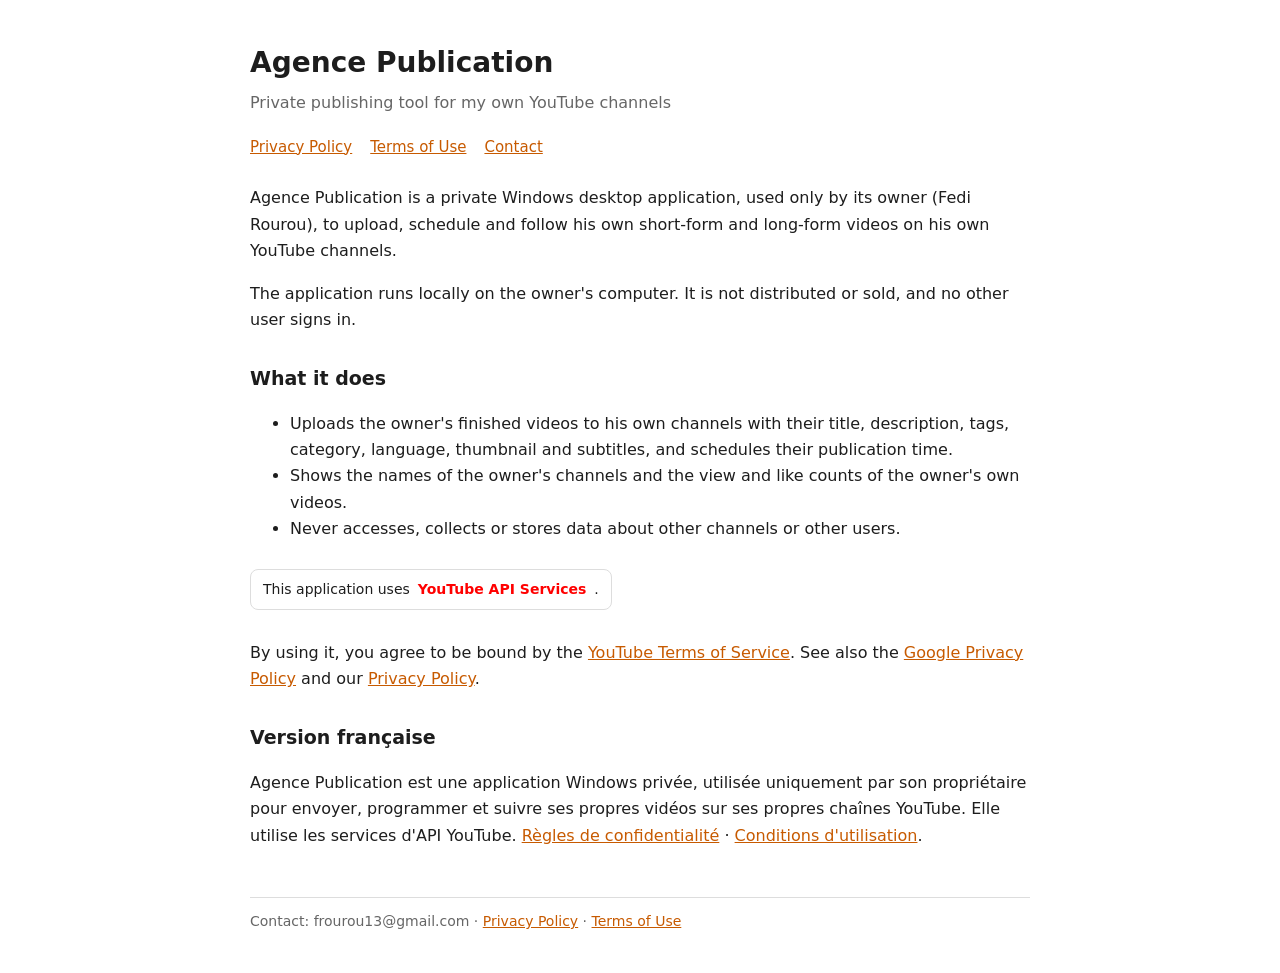
<file: index.html>
<!DOCTYPE html>
<html lang="en">
<head><meta charset="utf-8"><meta name="viewport" content="width=device-width, initial-scale=1">
<title>Agence Publication</title><link rel="stylesheet" href="style.css"></head>
<body>
<h1>Agence Publication</h1>
<p class="sous">Private publishing tool for my own YouTube channels</p>
<nav><a href="confidentialite.html">Privacy Policy</a><a href="conditions.html">Terms of Use</a><a href="mailto:frourou13@gmail.com">Contact</a></nav>

<p>Agence Publication is a private Windows desktop application, used only by its owner (Fedi Rourou), to upload, schedule and follow his own short-form and long-form videos on his own YouTube channels.</p>
<p>The application runs locally on the owner's computer. It is not distributed or sold, and no other user signs in.</p>

<h2>What it does</h2>
<ul>
<li>Uploads the owner's finished videos to his own channels with their title, description, tags, category, language, thumbnail and subtitles, and schedules their publication time.</li>
<li>Shows the names of the owner's channels and the view and like counts of the owner's own videos.</li>
<li>Never accesses, collects or stores data about other channels or other users.</li>
</ul>

<p class="yt">This application uses <b>YouTube API Services</b>.</p>
<p>By using it, you agree to be bound by the <a href="https://www.youtube.com/t/terms">YouTube Terms of Service</a>. See also the <a href="https://policies.google.com/privacy">Google Privacy Policy</a> and our <a href="confidentialite.html">Privacy Policy</a>.</p>

<h2>Version française</h2>
<p>Agence Publication est une application Windows privée, utilisée uniquement par son propriétaire pour envoyer, programmer et suivre ses propres vidéos sur ses propres chaînes YouTube. Elle utilise les services d'API YouTube. <a href="confidentialite.html">Règles de confidentialité</a> · <a href="conditions.html">Conditions d'utilisation</a>.</p>

<footer>Contact: frourou13@gmail.com · <a href="confidentialite.html">Privacy Policy</a> · <a href="conditions.html">Terms of Use</a></footer>
</body></html>
</file>
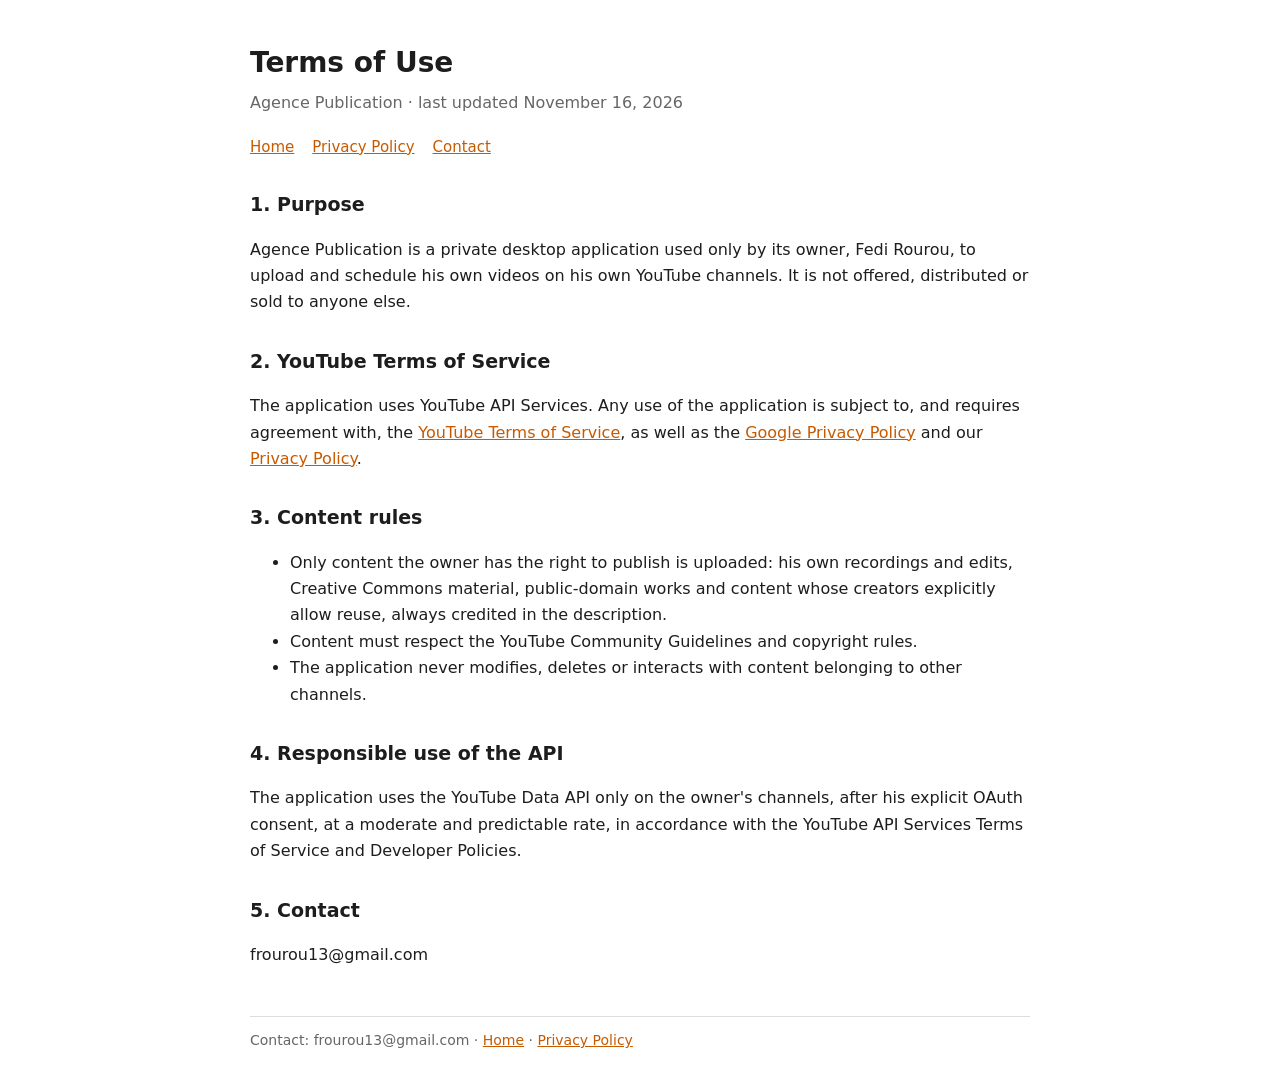
<file: conditions.html>
<!DOCTYPE html>
<html lang="en">
<head><meta charset="utf-8"><meta name="viewport" content="width=device-width, initial-scale=1">
<title>Terms of Use – Agence Publication</title><link rel="stylesheet" href="style.css"></head>
<body>
<h1>Terms of Use</h1>
<p class="sous">Agence Publication · last updated November 16, 2026</p>
<nav><a href="index.html">Home</a><a href="confidentialite.html">Privacy Policy</a><a href="mailto:frourou13@gmail.com">Contact</a></nav>

<h2>1. Purpose</h2>
<p>Agence Publication is a private desktop application used only by its owner, Fedi Rourou, to upload and schedule his own videos on his own YouTube channels. It is not offered, distributed or sold to anyone else.</p>

<h2>2. YouTube Terms of Service</h2>
<p>The application uses YouTube API Services. Any use of the application is subject to, and requires agreement with, the <a href="https://www.youtube.com/t/terms">YouTube Terms of Service</a>, as well as the <a href="https://policies.google.com/privacy">Google Privacy Policy</a> and our <a href="confidentialite.html">Privacy Policy</a>.</p>

<h2>3. Content rules</h2>
<ul>
<li>Only content the owner has the right to publish is uploaded: his own recordings and edits, Creative Commons material, public-domain works and content whose creators explicitly allow reuse, always credited in the description.</li>
<li>Content must respect the YouTube Community Guidelines and copyright rules.</li>
<li>The application never modifies, deletes or interacts with content belonging to other channels.</li>
</ul>

<h2>4. Responsible use of the API</h2>
<p>The application uses the YouTube Data API only on the owner's channels, after his explicit OAuth consent, at a moderate and predictable rate, in accordance with the YouTube API Services Terms of Service and Developer Policies.</p>

<h2>5. Contact</h2>
<p>frourou13@gmail.com</p>

<footer>Contact: frourou13@gmail.com · <a href="index.html">Home</a> · <a href="confidentialite.html">Privacy Policy</a></footer>
</body></html>
</file>
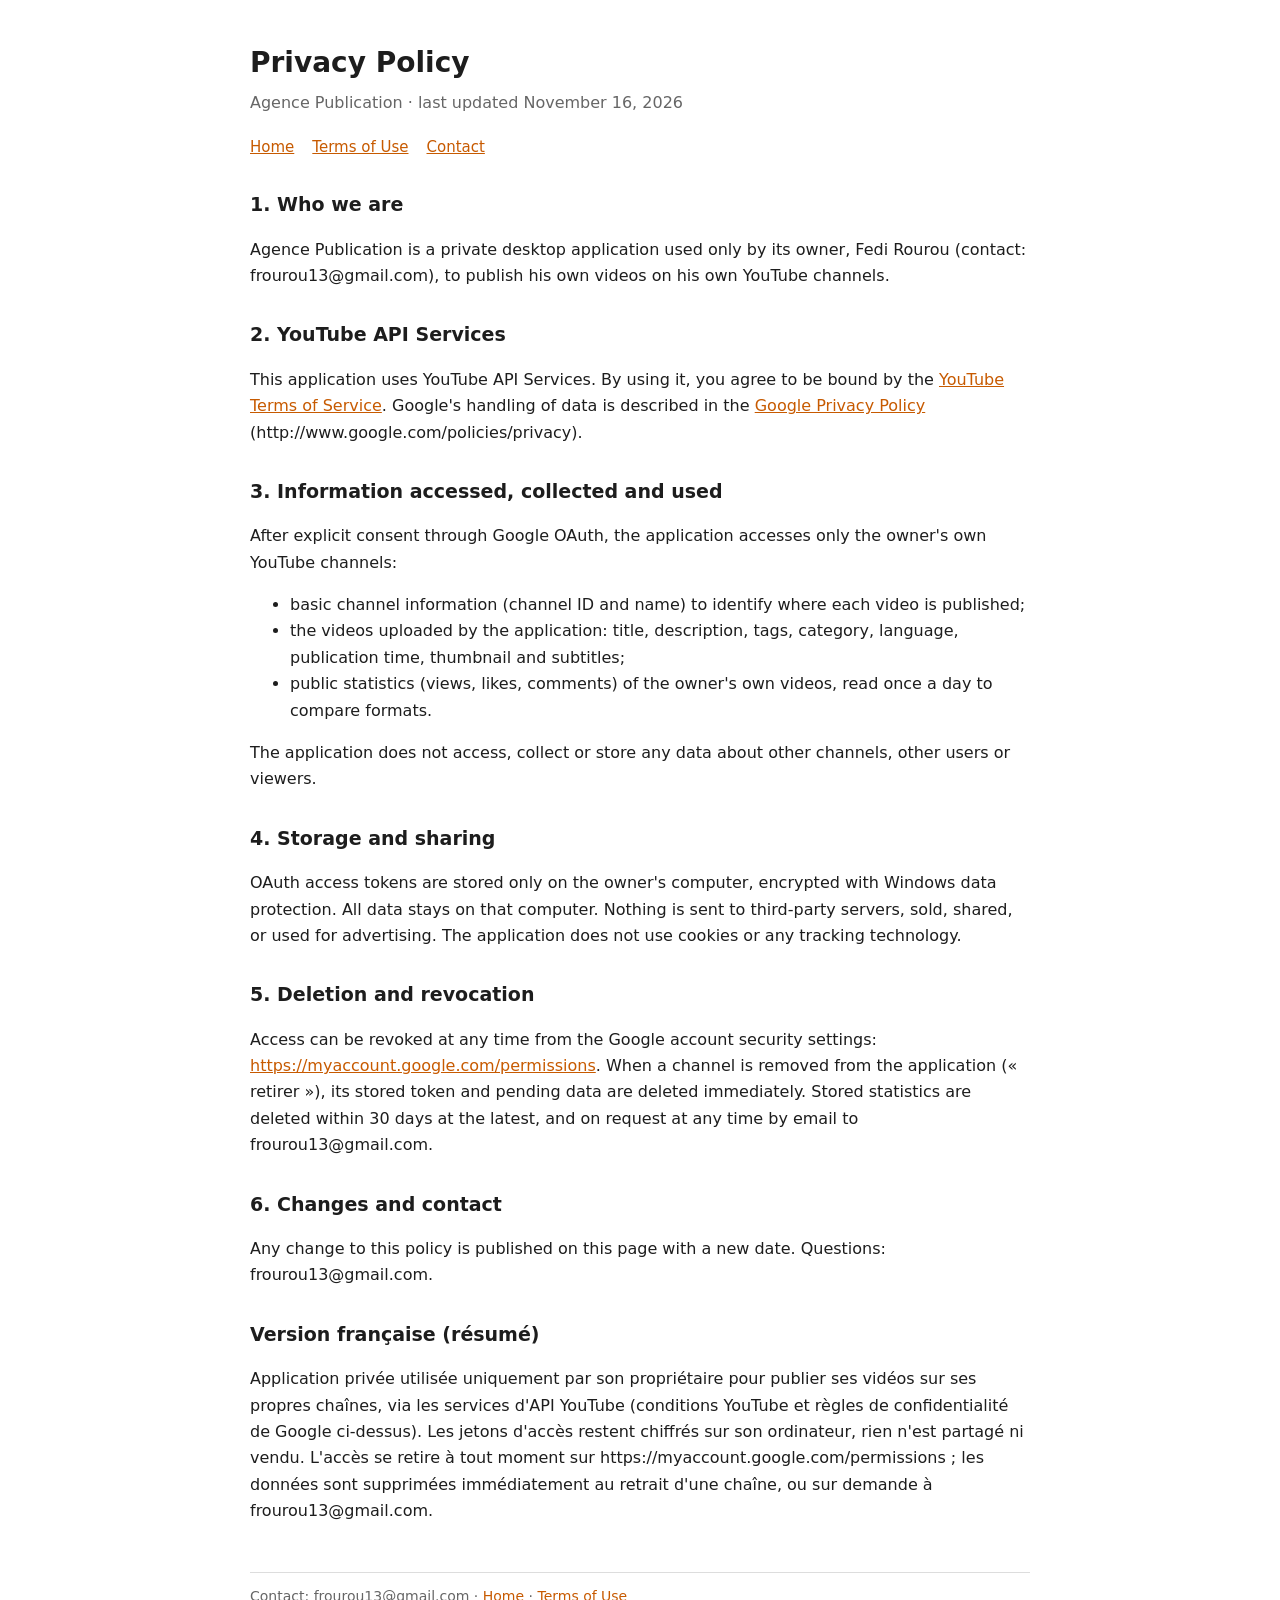
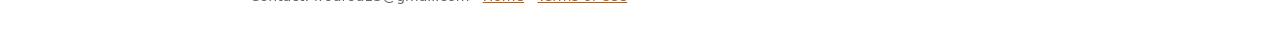
<file: confidentialite.html>
<!DOCTYPE html>
<html lang="en">
<head><meta charset="utf-8"><meta name="viewport" content="width=device-width, initial-scale=1">
<title>Privacy Policy – Agence Publication</title><link rel="stylesheet" href="style.css"></head>
<body>
<h1>Privacy Policy</h1>
<p class="sous">Agence Publication · last updated November 16, 2026</p>
<nav><a href="index.html">Home</a><a href="conditions.html">Terms of Use</a><a href="mailto:frourou13@gmail.com">Contact</a></nav>

<h2>1. Who we are</h2>
<p>Agence Publication is a private desktop application used only by its owner, Fedi Rourou (contact: frourou13@gmail.com), to publish his own videos on his own YouTube channels.</p>

<h2>2. YouTube API Services</h2>
<p>This application uses YouTube API Services. By using it, you agree to be bound by the <a href="https://www.youtube.com/t/terms">YouTube Terms of Service</a>. Google's handling of data is described in the <a href="https://policies.google.com/privacy">Google Privacy Policy</a> (http://www.google.com/policies/privacy).</p>

<h2>3. Information accessed, collected and used</h2>
<p>After explicit consent through Google OAuth, the application accesses only the owner's own YouTube channels:</p>
<ul>
<li>basic channel information (channel ID and name) to identify where each video is published;</li>
<li>the videos uploaded by the application: title, description, tags, category, language, publication time, thumbnail and subtitles;</li>
<li>public statistics (views, likes, comments) of the owner's own videos, read once a day to compare formats.</li>
</ul>
<p>The application does not access, collect or store any data about other channels, other users or viewers.</p>

<h2>4. Storage and sharing</h2>
<p>OAuth access tokens are stored only on the owner's computer, encrypted with Windows data protection. All data stays on that computer. Nothing is sent to third-party servers, sold, shared, or used for advertising. The application does not use cookies or any tracking technology.</p>

<h2>5. Deletion and revocation</h2>
<p>Access can be revoked at any time from the Google account security settings: <a href="https://myaccount.google.com/permissions">https://myaccount.google.com/permissions</a>. When a channel is removed from the application (« retirer »), its stored token and pending data are deleted immediately. Stored statistics are deleted within 30 days at the latest, and on request at any time by email to frourou13@gmail.com.</p>

<h2>6. Changes and contact</h2>
<p>Any change to this policy is published on this page with a new date. Questions: frourou13@gmail.com.</p>

<h2>Version française (résumé)</h2>
<p>Application privée utilisée uniquement par son propriétaire pour publier ses vidéos sur ses propres chaînes, via les services d'API YouTube (conditions YouTube et règles de confidentialité de Google ci-dessus). Les jetons d'accès restent chiffrés sur son ordinateur, rien n'est partagé ni vendu. L'accès se retire à tout moment sur https://myaccount.google.com/permissions ; les données sont supprimées immédiatement au retrait d'une chaîne, ou sur demande à frourou13@gmail.com.</p>

<footer>Contact: frourou13@gmail.com · <a href="index.html">Home</a> · <a href="conditions.html">Terms of Use</a></footer>
</body></html>
</file>
<file: style.css>
body{font:16px/1.65 "Segoe UI",system-ui,sans-serif;max-width:780px;margin:40px auto;padding:0 20px;color:#1d1d1d}
h1{font-size:28px;margin-bottom:4px}h2{font-size:19px;margin-top:30px}a{color:#c75a00}
.sous{color:#666;margin-top:0}nav{margin:18px 0 26px;font-size:15px}nav a{margin-right:18px}
.yt{display:inline-flex;align-items:center;gap:8px;border:1px solid #ddd;border-radius:8px;padding:8px 12px;margin-top:10px;font-size:14px}
.yt b{color:#ff0000}footer{margin-top:48px;font-size:14px;color:#666;border-top:1px solid #ddd;padding-top:12px}
</file>
